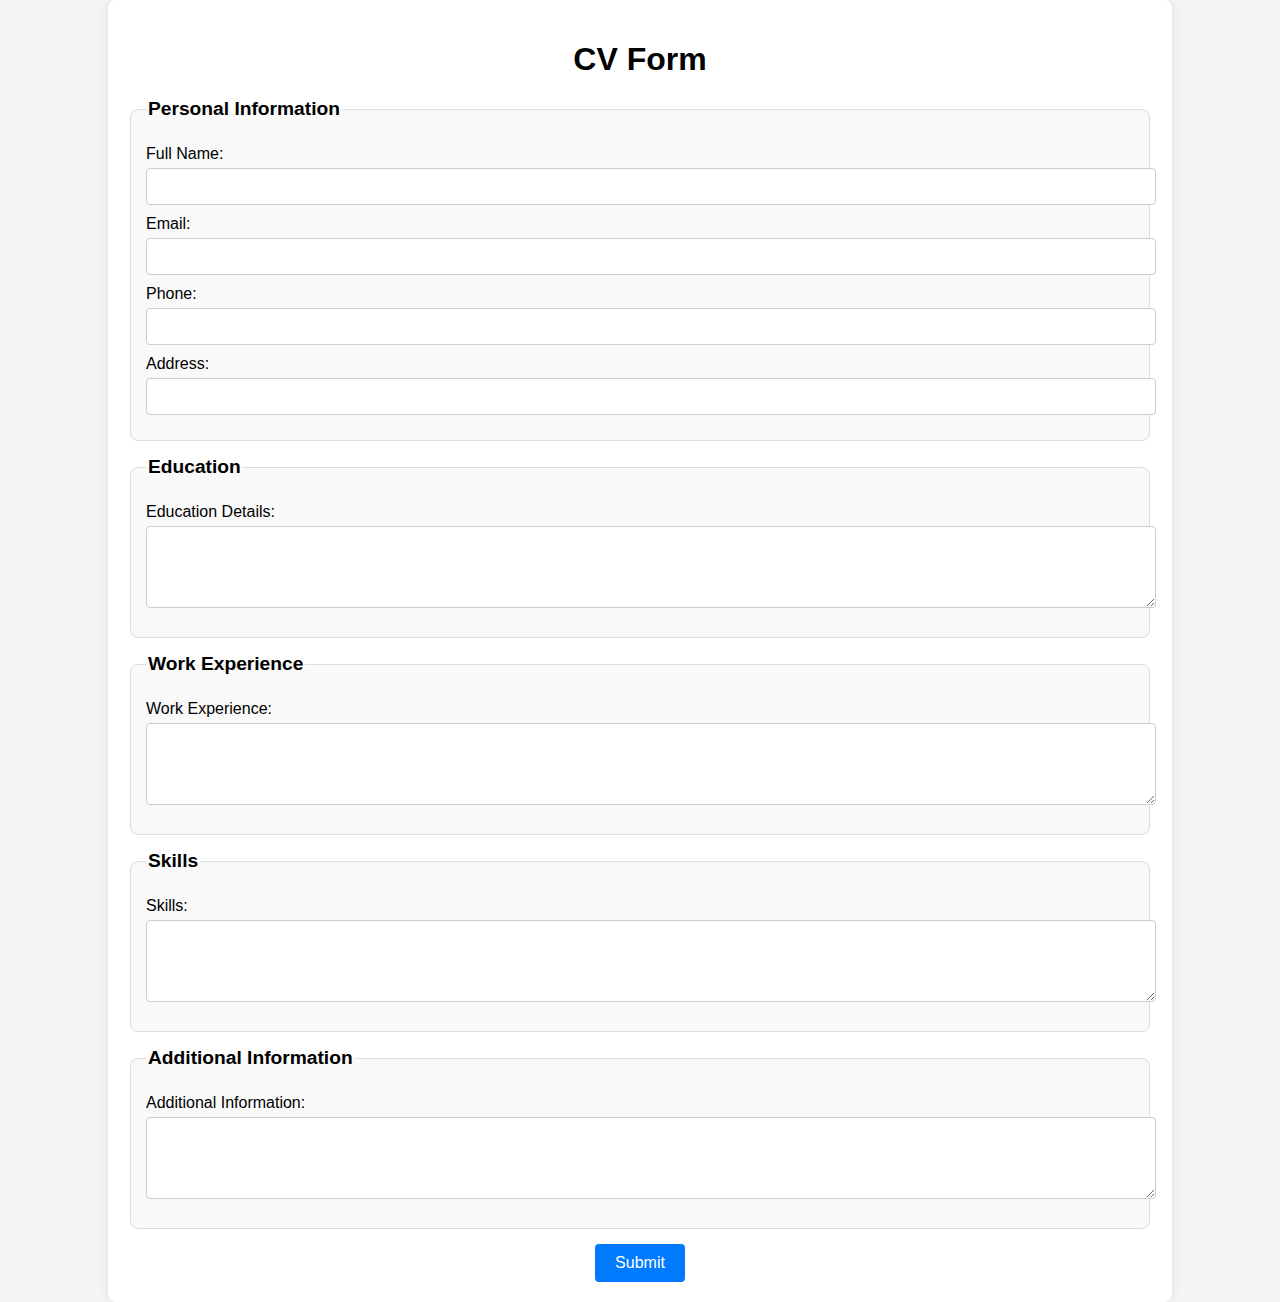
<file: index.html>
<!DOCTYPE html>
<html lang="en">
<head>
  <meta charset="UTF-8">
  <meta name="viewport" content="width=device-width, initial-scale=1.0">
  <title>CV Form</title>
  <link rel="stylesheet" href="styles.css">
</head>
<body>
  <div class="container">
    <h1>CV Form</h1>
    <form action="#" method="post">
     
      <fieldset>
        <legend>Personal Information</legend>
        <label for="full-name">Full Name:</label>
        <input type="text" id="full-name" name="full_name" required>
        
        <label for="email">Email:</label>
        <input type="email" id="email" name="email" required>
        
        <label for="phone">Phone:</label>
        <input type="tel" id="phone" name="phone" required>
        
        <label for="address">Address:</label>
        <input type="text" id="address" name="address">
      </fieldset>

      <fieldset>
        <legend>Education</legend>
        <label for="education">Education Details:</label>
        <textarea id="education" name="education" rows="4" required></textarea>
      </fieldset>

      <fieldset>
        <legend>Work Experience</legend>
        <label for="work-experience">Work Experience:</label>
        <textarea id="work-experience" name="work_experience" rows="4" required></textarea>
      </fieldset>

      <fieldset>
        <legend>Skills</legend>
        <label for="skills">Skills:</label>
        <textarea id="skills" name="skills" rows="4" required></textarea>
      </fieldset>

      <!-- Additional Information -->
      <fieldset>
        <legend>Additional Information</legend>
        <label for="additional-info">Additional Information:</label>
        <textarea id="additional-info" name="additional_info" rows="4"></textarea>
      </fieldset>

      <!-- Submit Button -->
      <div class="form-footer">
        <button type="submit">Submit</button>
      </div>
    </form>
  </div>
</body>
</html>
</file>
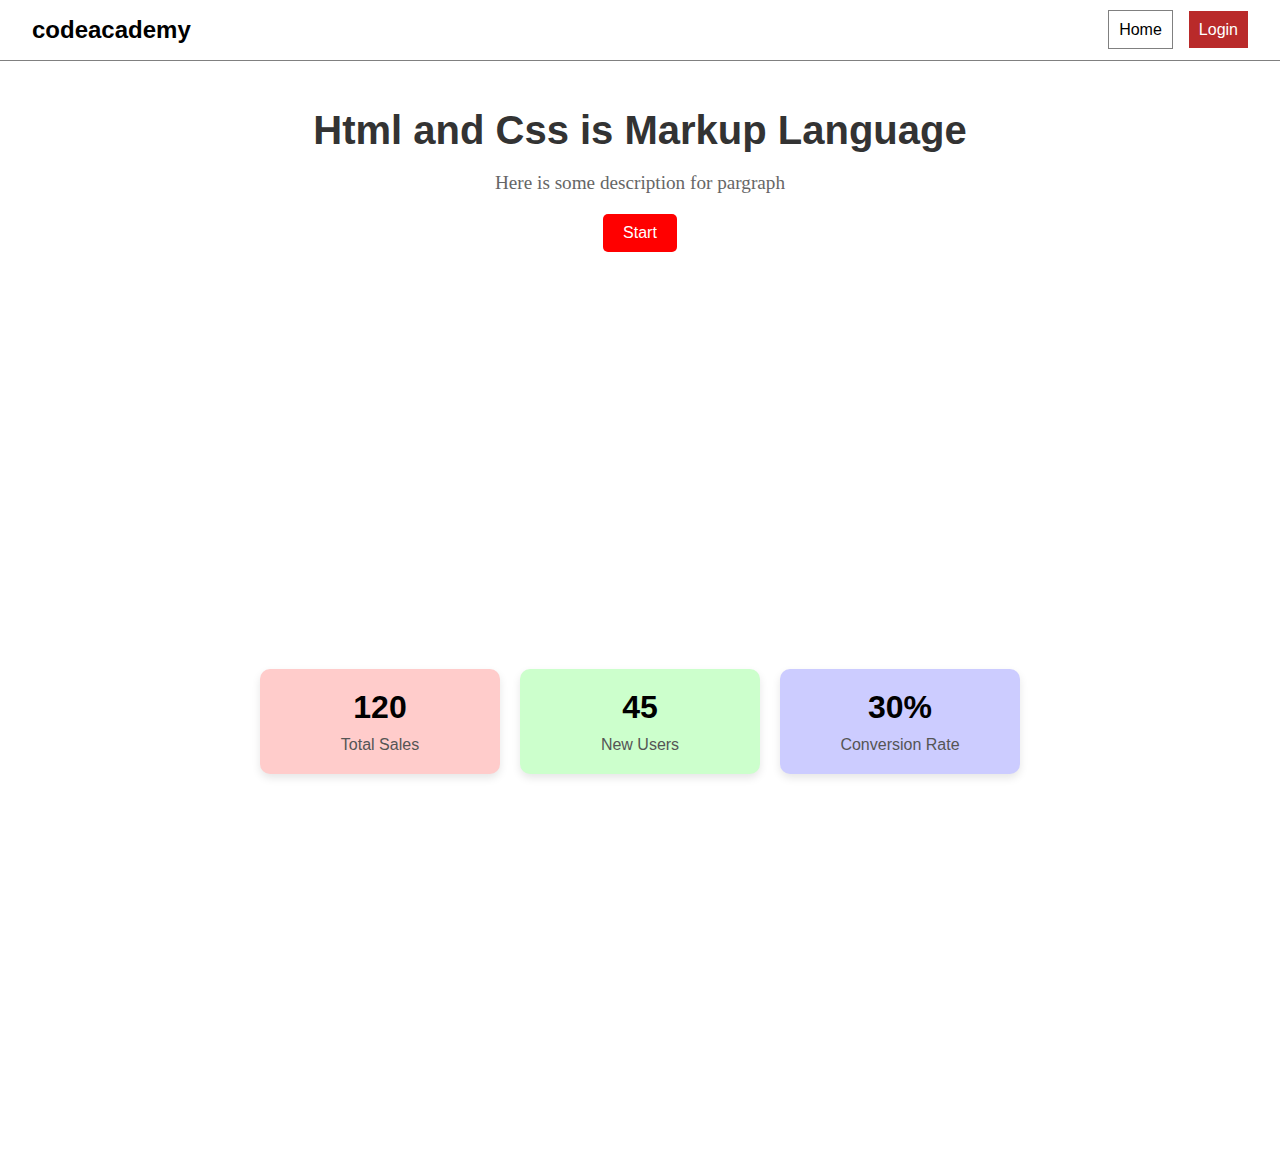
<file: html_page/page.html>
<!DOCTYPE html>
<html lang="en">

<head>
    <meta charset="UTF-8">
    <meta name="viewport" content="width=device-width, initial-scale=1.0">
    <title>Navbar Example</title>
    <link rel="stylesheet" href="styles.css">
</head>

<body>
    <header>
        <nav class="navbar">
            <div class="logo">
                <a href="#">codeacademy</a>
            </div>
            <ul class="nav-links">
                <li><a class="transparent" href="#home">Home</a></li>
                <li><a class="red-button" href="https://accounts.google.com/" target="_self">Login</a></li>
            </ul>
        </nav>
    </header>

    <section>

        <div class="container">
            <h1 class="heading-main">Html and Css is Markup Language</h1>
            <p>Here is some description for pargraph</p>
            <a class="start-button" href="#about">Start</a>
        </div>
    </section>

    <section class="main-content">

        <div class="card-container">
            <div class="card card-1">
                <div class="card-content">
                    <div class="status-number">120</div>
                    <div class="status-text">Total Sales</div>
                </div>
            </div>
            <div class="card card-2">
                <div class="card-content">
                    <div class="status-number">45</div>
                    <div class="status-text">New Users</div>
                </div>
            </div>
            <div class="card card-3">
                <div class="card-content">
                    <div class="status-number">30%</div>
                    <div class="status-text">Conversion Rate</div>
                </div>
            </div>
        </div>
    </section>
</body>

</html>
</file>
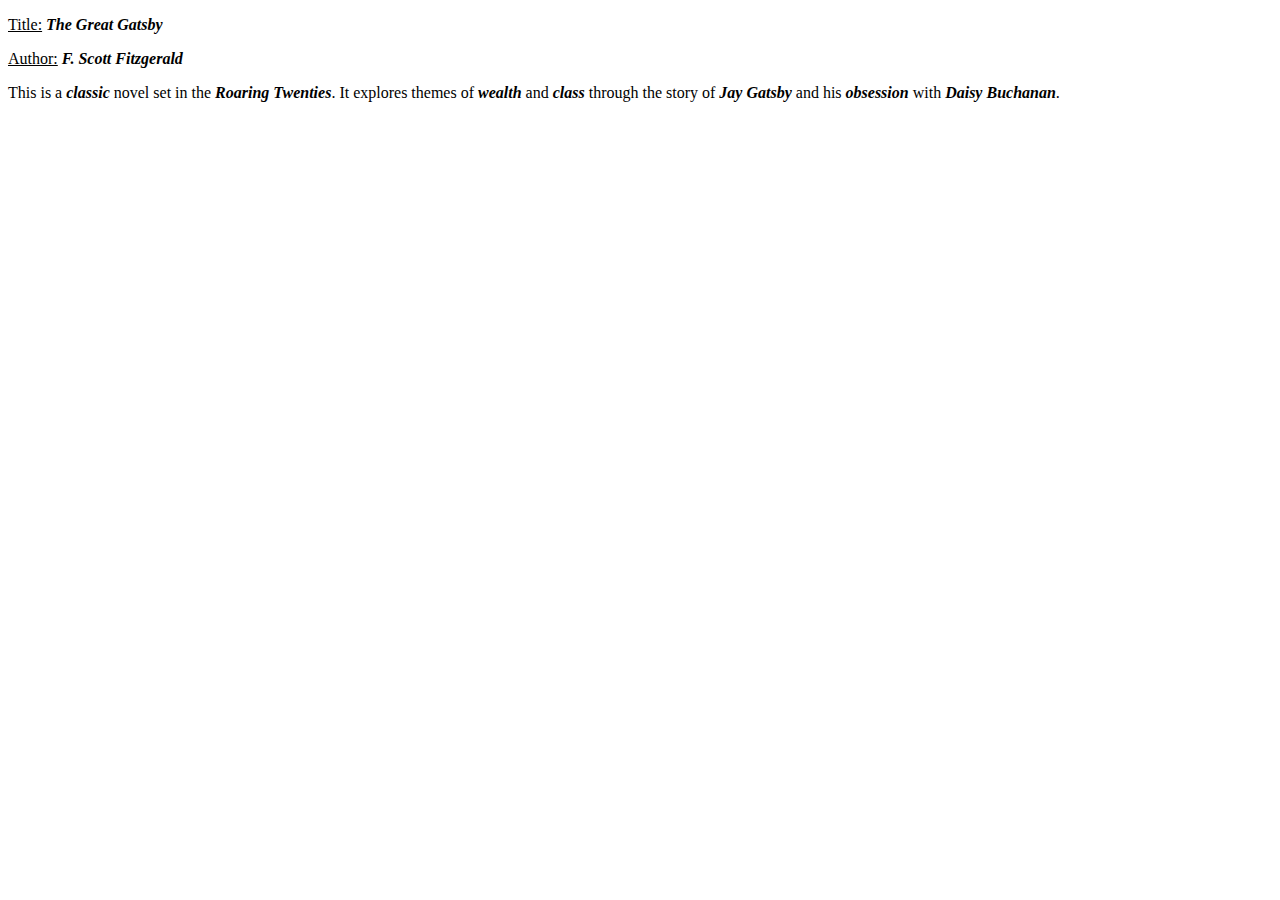
<file: Lab1-tasks/book.html>
<!DOCTYPE html>
<html lang="en">

<head>
    <meta charset="UTF-8">
    <meta name="viewport" content="width=device-width, initial-scale=1.0">
    <title>Book Description</title>
</head>

<body>
    <p><u>Title:</u> <b><i>The Great Gatsby</i></b></p>
    <p><u>Author:</u> <b><i>F. Scott Fitzgerald</i></b></p>
    <p>This is a <b><i>classic</i></b> novel set in the <b><i>Roaring Twenties</i></b>. It explores themes of <b><i>wealth</i></b>
        and <b><i>class</i></b> through the story of <b><i>Jay Gatsby</i></b> and his <b><i>obsession</i></b> with <b><i>Daisy
                Buchanan</i></b>.</p>
</body>

</html>
</file>
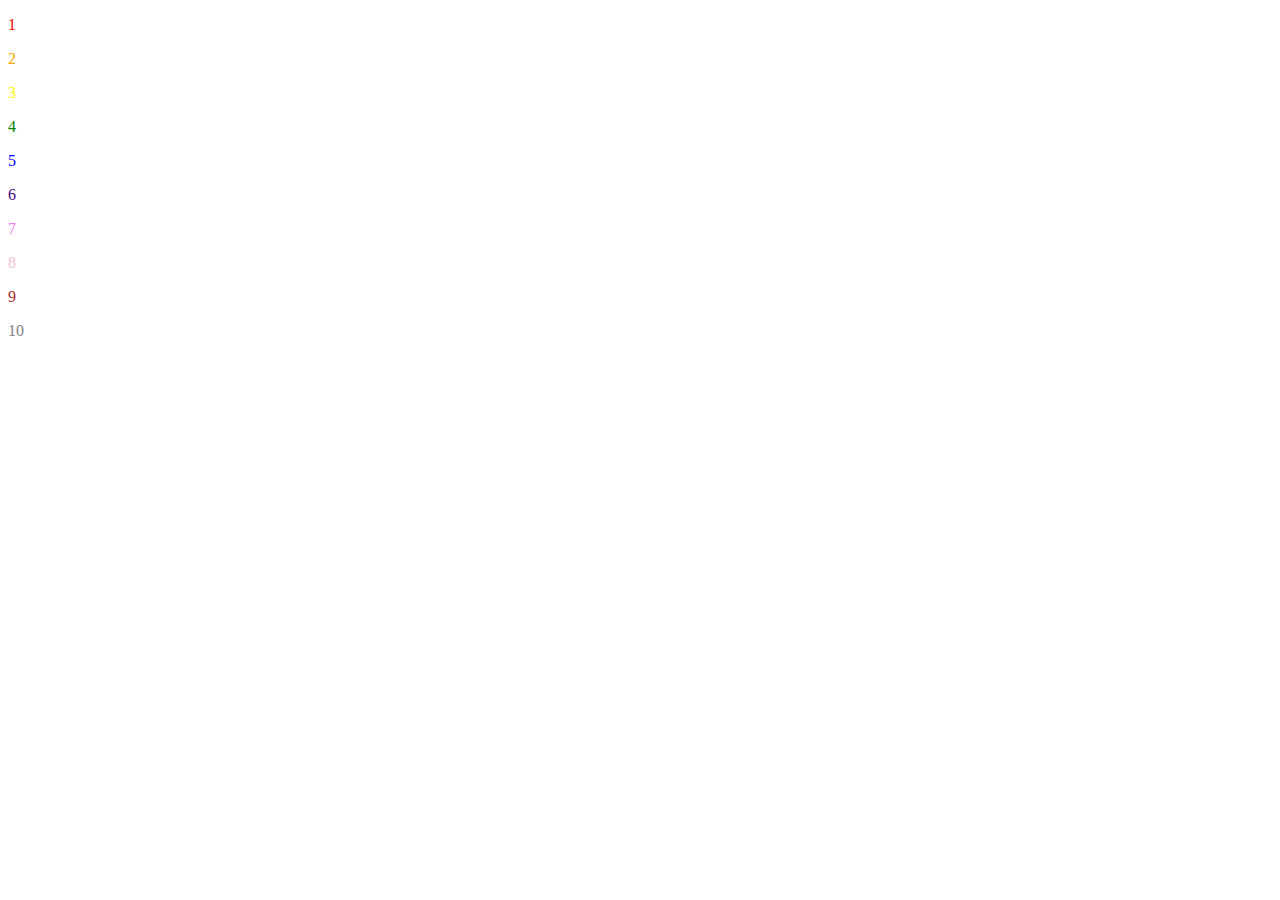
<file: Lab1-tasks/coloured.html>
<!DOCTYPE html>
<html lang="en">

<head>
    <meta charset="UTF-8">
    <meta name="viewport" content="width=device-width, initial-scale=1.0">
    <title>Colored Numbers</title>
    <style>
        .color1 {
            color: red;
        }

        .color2 {
            color: orange;
        }

        .color3 {
            color: yellow;
        }

        .color4 {
            color: green;
        }

        .color5 {
            color: blue;
        }

        .color6 {
            color: indigo;
        }

        .color7 {
            color: violet;
        }

        .color8 {
            color: pink;
        }

        .color9 {
            color: brown;
        }

        .color10 {
            color: gray;
        }
    </style>
</head>

<body>
    <p class="color1">1</p>
    <p class="color2">2</p>
    <p class="color3">3</p>
    <p class="color4">4</p>
    <p class="color5">5</p>
    <p class="color6">6</p>
    <p class="color7">7</p>
    <p class="color8">8</p>
    <p class="color9">9</p>
    <p class="color10">10</p>
</body>

</html>
</file>
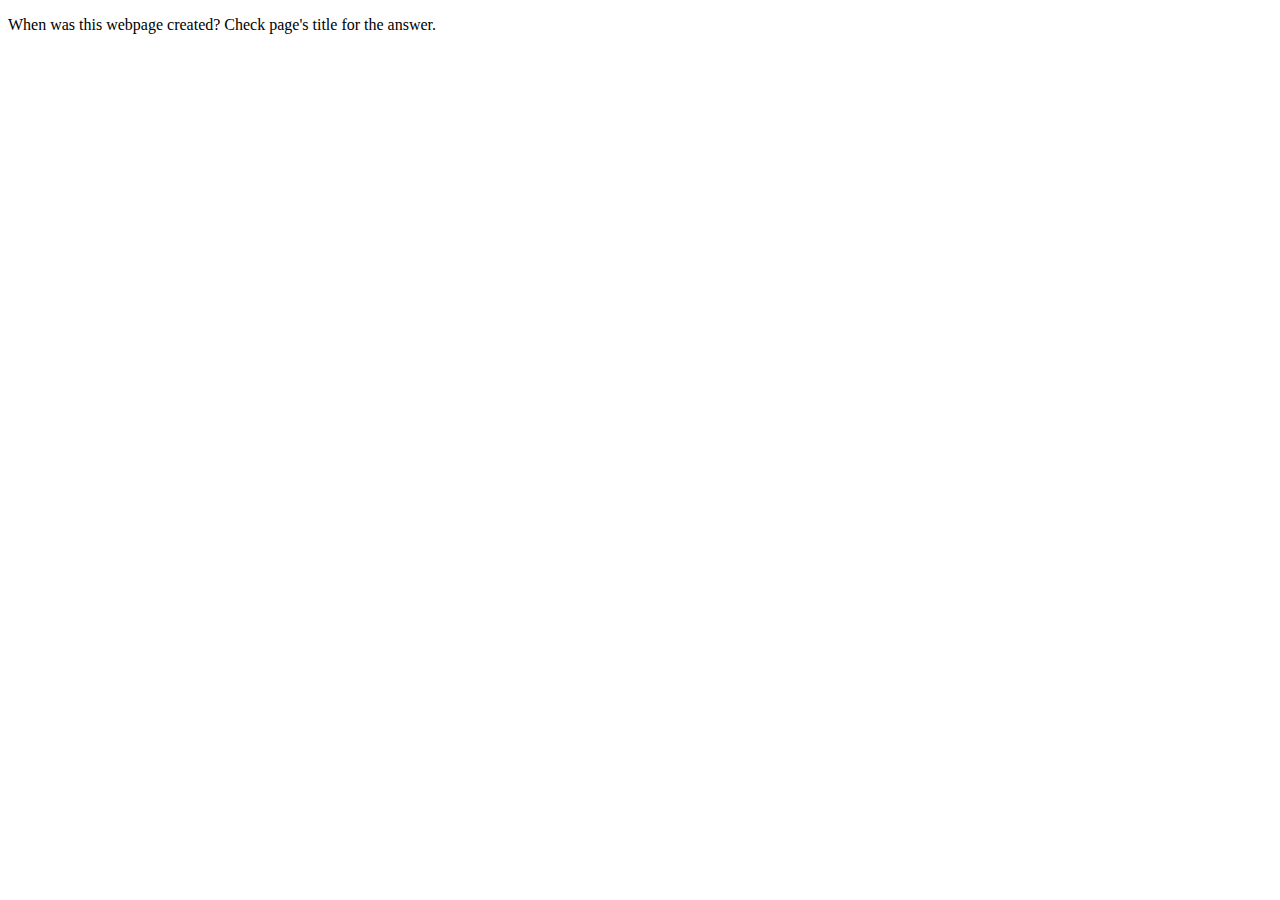
<file: Lab1-tasks/data_title.html>
<!DOCTYPE html>
<html lang="en">

<head>
    <meta charset="UTF-8">
    <meta name="viewport" content="width=device-width, initial-scale=1.0">
    <title>August 6, 2024</title> <!-- Update this to the current date -->
</head>

<body>
    <p>When was this webpage created? Check page's title for the answer.</p>
</body>

</html>
</file>
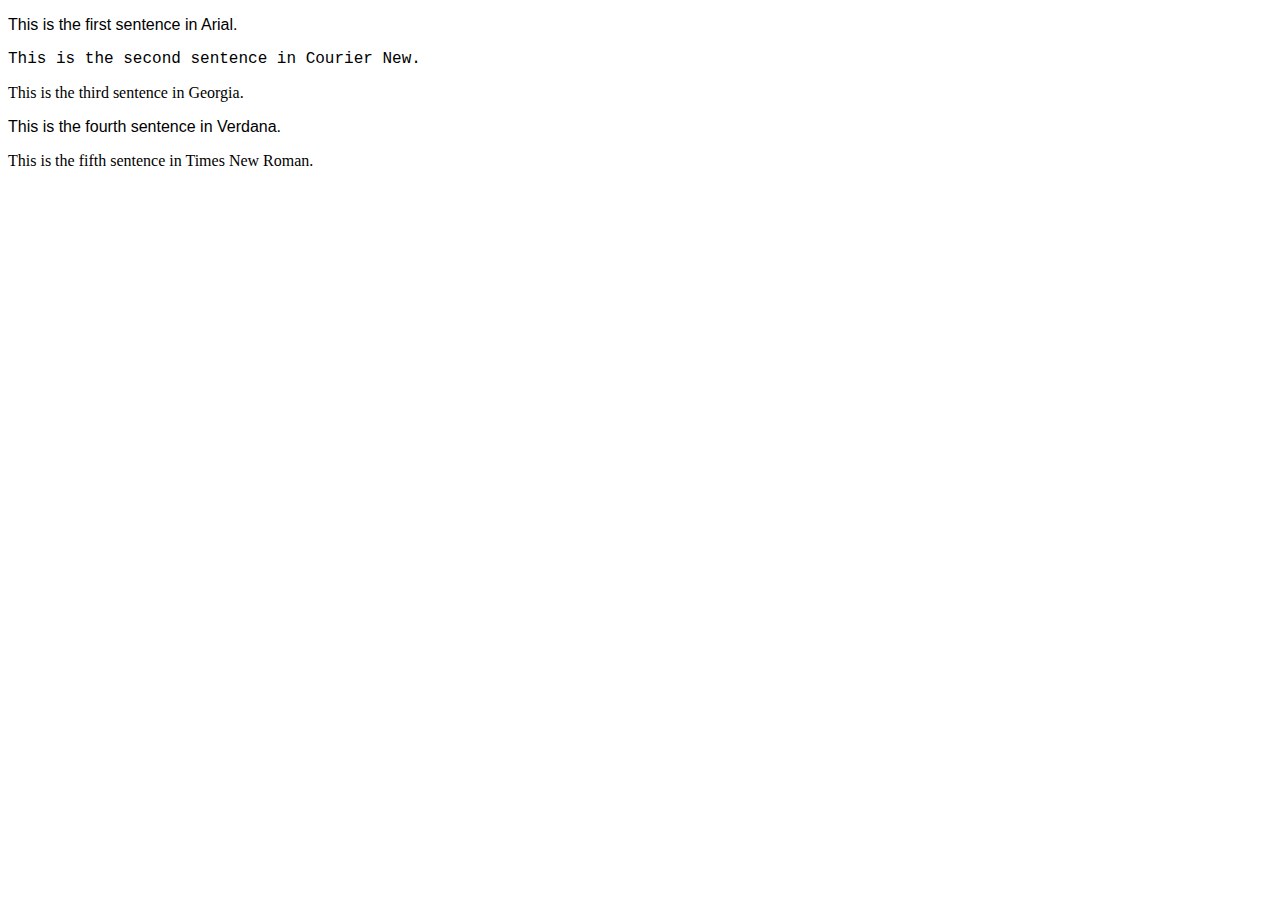
<file: Lab1-tasks/diffrent_font.html>
<!DOCTYPE html>
<html lang="en">

<head>
    <meta charset="UTF-8">
    <meta name="viewport" content="width=device-width, initial-scale=1.0">
    <title>Different Fonts</title>
    <style>
        .font1 {
            font-family: Arial, sans-serif;
        }

        .font2 {
            font-family: 'Courier New', monospace;
        }

        .font3 {
            font-family: 'Georgia', serif;
        }

        .font4 {
            font-family: Verdana, sans-serif;
        }

        .font5 {
            font-family: 'Times New Roman', serif;
        }
    </style>
</head>

<body>
    <p class="font1">This is the first sentence in Arial.</p>
    <p class="font2">This is the second sentence in Courier New.</p>
    <p class="font3">This is the third sentence in Georgia.</p>
    <p class="font4">This is the fourth sentence in Verdana.</p>
    <p class="font5">This is the fifth sentence in Times New Roman.</p>
</body>

</html>
</file>
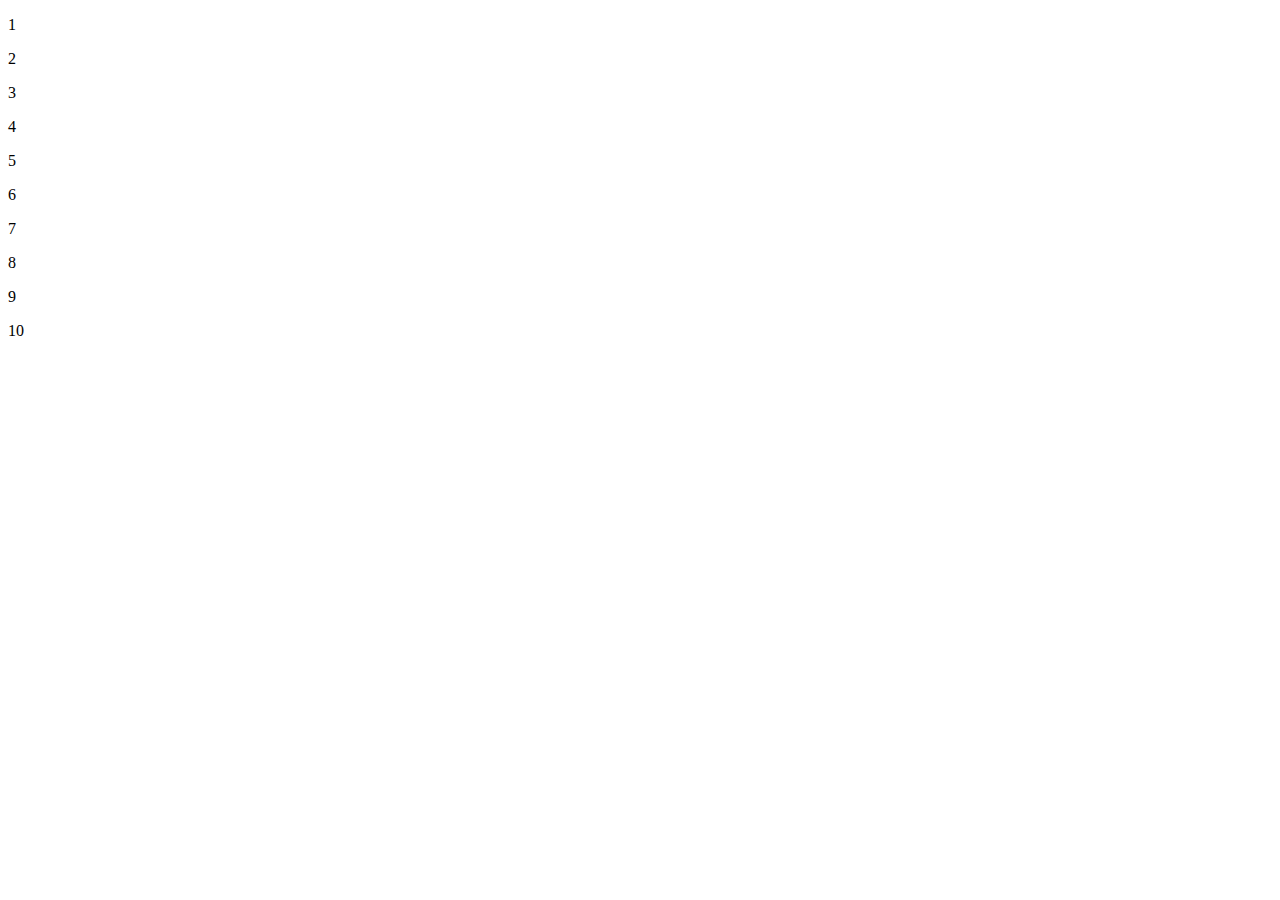
<file: Lab1-tasks/numbers.html>
<!DOCTYPE html>
<html lang="en">
<head>
    <meta charset="UTF-8">
    <meta name="viewport" content="width=device-width, initial-scale=1.0">
    <title>Numbers 1-10</title>
</head>
<body>
    <p>1</p>
    <p>2</p>
    <p>3</p>
    <p>4</p>
    <p>5</p>
    <p>6</p>
    <p>7</p>
    <p>8</p>
    <p>9</p>
    <p>10</p>
</body>
</html>
</file>
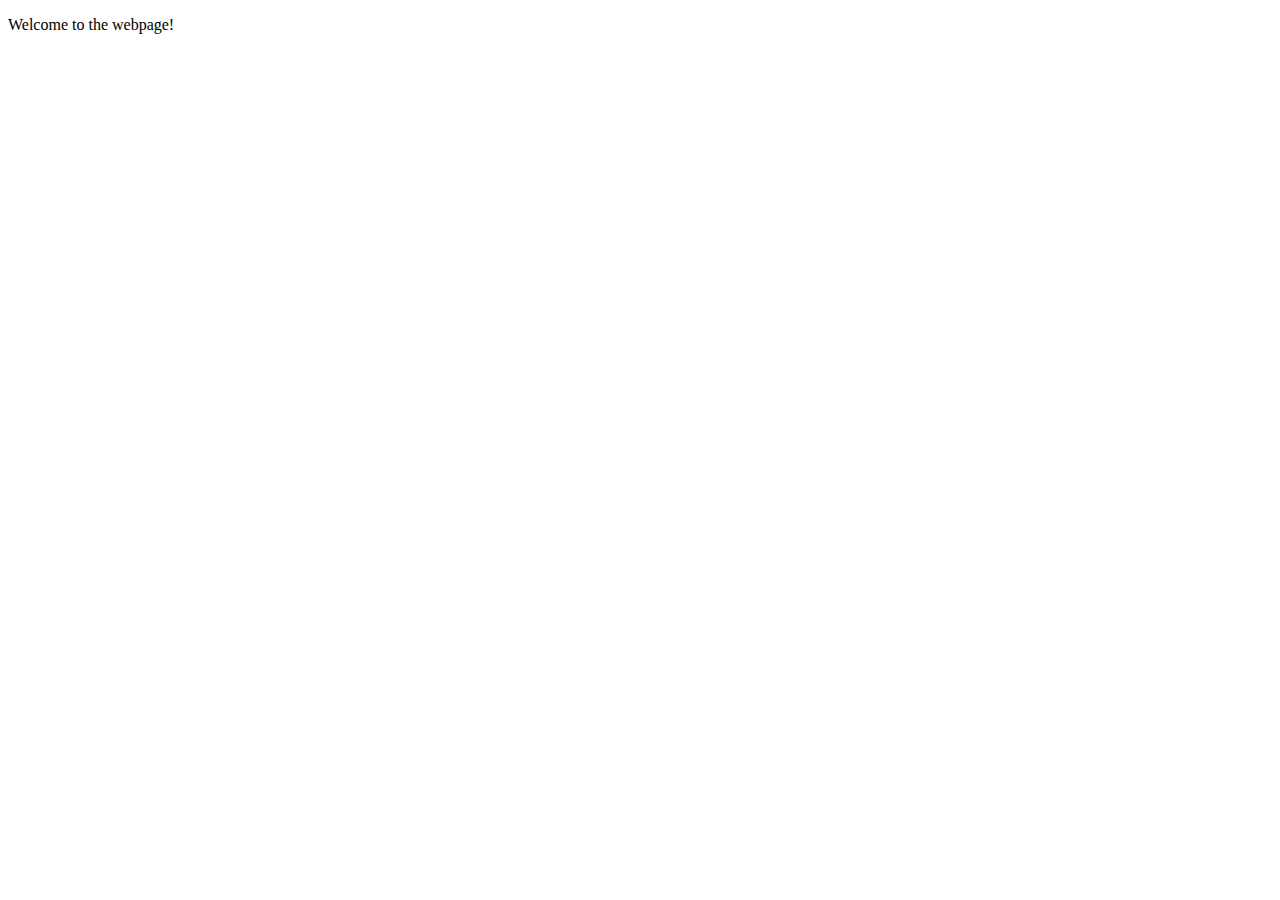
<file: Lab1-tasks/title.html>
<!DOCTYPE html>
<html lang="en">
<head>
    <meta charset="UTF-8">
    <meta name="viewport" content="width=device-width, initial-scale=1.0">
    <title>This is a webpage</title>
</head>
<body>
    <p>Welcome to the webpage!</p>
</body>
</html>
</file>
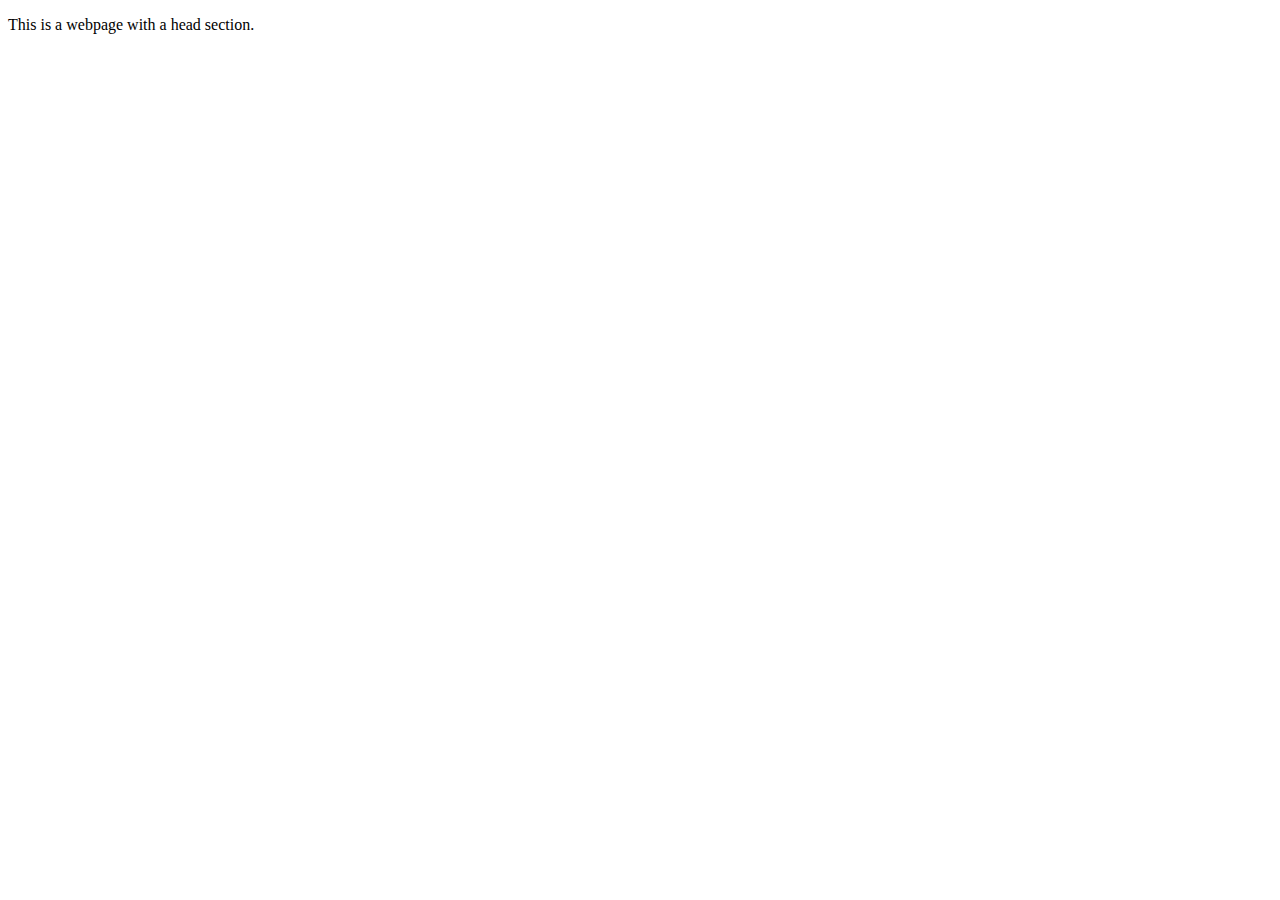
<file: Lab1-tasks/with_head.html>
<!DOCTYPE html>
<html lang="en">

<head>
    <meta charset="UTF-8">
    <meta name="viewport" content="width=device-width, initial-scale=1.0">
    <title>Webpage with Head</title>
</head>

<body>
    <p>This is a webpage with a head section.</p>
</body>

</html>
</file>
<file: styles.css>
/* General Styles */
body {
    font-family: Arial, sans-serif;
    background-color: #f4f4f4;
    margin: 0;
    padding: 0;
  }
  
  .container {
    width: 80%;
    margin: 0 auto;
    padding: 20px;
    background: #fff;
    border-radius: 8px;
    box-shadow: 0 0 10px rgba(0, 0, 0, 0.1);
  }
  
  h1 {
    text-align: center;
    margin-bottom: 20px;
  }
  
  /* Form Styles */
  form {
    display: grid;
    gap: 15px;
  }
  
  fieldset {
    border: 1px solid #ddd;
    padding: 15px;
    border-radius: 8px;
    background-color: #f9f9f9;
  }
  
  legend {
    font-weight: bold;
    font-size: 1.2em;
    margin-bottom: 10px;
  }
  
  label {
    display: block;
    margin-bottom: 5px;
  }
  
  input[type="text"],
  input[type="email"],
  input[type="tel"],
  textarea {
    width: 100%;
    padding: 10px;
    margin-bottom: 10px;
    border: 1px solid #ccc;
    border-radius: 4px;
  }
  
  textarea {
    resize: vertical;
  }
  
  .form-footer {
    text-align: center;
  }
  
  button {
    background-color: #007bff;
    color: #fff;
    border: none;
    padding: 10px 20px;
    border-radius: 4px;
    cursor: pointer;
    font-size: 1em;
  }
  
  button:hover {
    background-color: #0056b3;
  }
</file>
<file: html_page/styles.css>
body {
  font-family: Arial, sans-serif;
  margin: 0;
}

header {
  background-color: white;
  box-shadow: 1px  gray;
}

.navbar {
  display: flex;
  justify-content: space-between;
  align-items: center;
  padding: 1rem 2rem;
  border-bottom: 1px solid gray;
}

.logo a {
  color: black;
  text-decoration: none;
  font-size: 1.5rem;
  font-weight: bold;
}

.nav-links {
  list-style: none;
  margin: 0;
  padding: 0;
  display: flex;
}

.nav-links li {
  margin-left: 1rem;
}

.red-button {
  text-decoration: none;
  padding: 10px;
  background: rgb(185, 42, 42);
  color: white;
}

.transparent {
  color: black;
  text-decoration: none;
  padding: 5px;
  background: white;
  padding: 10px;
  border: solid 1px gray;
}

.nav-links a:hover {
  text-decoration: underline;
}

.container {
  text-align: center; 
  max-width: 800px; 
    margin: 0 auto; 
  padding: 20px; 
}


.heading-main {
  font-family: 'Arial', sans-serif; 
  font-size: 2.5em; 
  color: #333; 
  margin-bottom: 10px;
}

p {
  font-family: 'Georgia', serif; 
  font-size: 1.2em; 
  color: #666; 
  margin-bottom: 20px; 
}


.start-button {
  display: inline-block; 
  padding: 10px 20px; 
  font-family: 'Arial', sans-serif; 
  font-size: 1em; 
  color: #fff; 
  background-color: #f00; 
  text-decoration: none; 
  border-radius: 5px; 
  transition: background-color 0.3s ease; 
}

.start-button:hover {
  background-color: #c00; /* Darker red for hover effect */
}

/* Main content styling */
.main-content {
  display: flex;
  justify-content: center; /* Center horizontally */
  align-items: center; /* Center vertically */
  height: 100vh; /* Full viewport height */
}

.card-container {
  display: flex;
  gap: 20px;
  justify-content: center; /* Center horizontally within the container */
}

.card {
  background-color: white;
  border-radius: 10px;
  box-shadow: 0 4px 8px rgba(0, 0, 0, 0.1);
  padding: 20px;
  width: 200px;
  text-align: center;
}

.card-content {
  display: flex;
  flex-direction: column;
  justify-content: center;
  align-items: center;
}

.status-number {
  font-size: 2em;
  font-weight: bold;
  margin-bottom: 10px;
}

.status-text {
  font-size: 1em;
  color: #555;
}

/* Background colors for each card */
.card-1 {
  background-color: #ffcccb; /* Light red */
}

.card-2 {
  background-color: #ccffcc; /* Light green */
}

.card-3 {
  background-color: #ccccff; /* Light blue */
}
</file>
